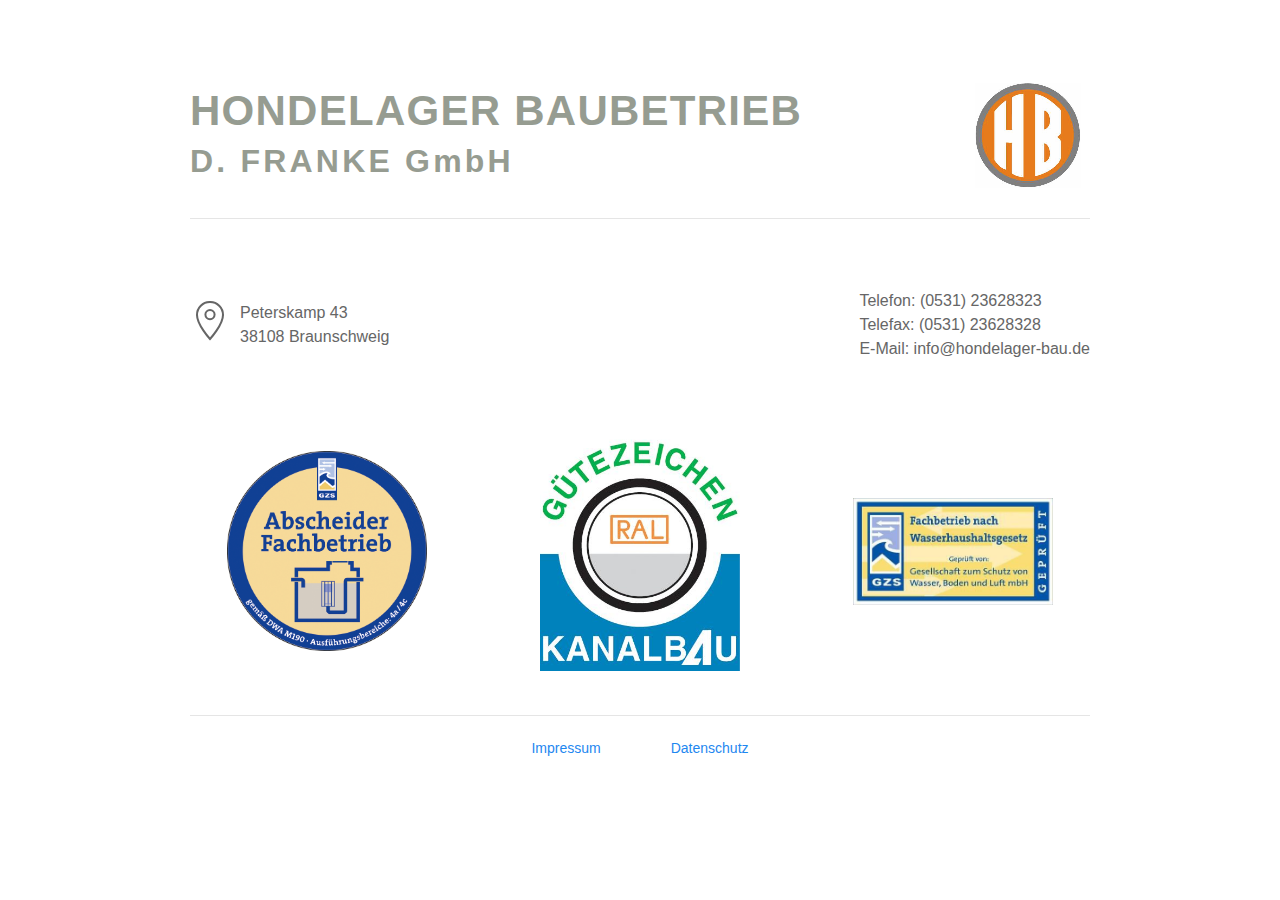
<file: index.html>
<!doctype html>
<html lang="de">
    <head>
        <title>Hondelager Baubetrieb</title>
        <meta charset="utf-8">
        <meta name="viewport" content="width=device-width, initial-scale=1">
        <link rel="stylesheet" href="css/uikit.min.css"/>
        <link rel="stylesheet" href="css/custom.css"/>
        <script src="js/uikit.min.js"></script>
        <script src="js/uikit-icons.min.js"></script>
    </head>
  <body>
  

<section class="uk-section uk-section-medium uk-section-center uk-container uk-container-small">
  

      <div class="uk-grid uk-grid-large uk-flex uk-flex-between uk-flex-middle" uk-grid>
        <div>
          <h1><strong>HONDELAGER BAUBETRIEB</strong></h1>
          <h2><strong>D.  FRANKE GmbH</strong></h2>
        </div>
        <div>
          <img data-src="img/logo.png" alt="Logo" uk-img>
      </div>
  </div>

<hr>
</section>
<section class="uk-section uk-section-medium uk-container uk-container-small uk-padding-remove-top uk-margin-bottom-large">

<div class="uk-grid uk-grid-large uk-flex uk-match-height uk-flex-between uk-flex-middle" uk-grid>

  <div>


      <div uk-grid>
    <div><span uk-icon="icon: location; ratio: 2"></span></div>
    <div class="uk-padding-remove-left uk-margin-small-left"><p>Peterskamp 43<br>38108 Braunschweig</p> </div>
    </div>


  </div>

<div>
  <p>
    Telefon: (0531) 23628323 <br>
    Telefax: (0531) 23628328 <br>
    E-Mail: info@hondelager-bau.de
  </p>
</div>

</div>


        
</section>

<section class="uk-section uk-section-medium uk-container uk-container-small uk-padding-remove-top uk-margin-bottom-large">



<div class="uk-child-width-expand@s uk-flex-middle uk-text-center uk-text-middle" uk-grid>
	<div>
      		<img data-src="img/logo3.png"  width="200" height="" alt="" uk-img >
	</div>
	<div>
		<img  data-src="img/logo2.JPG" width="200" height="" alt="" uk-img>
	</div>
    	<div>
		<img data-src="img/logo1.jpg" width="200" height=""  alt="" uk-img>      
    	</div>
</div>


<br>
<hr>


<div class="uk-grid uk-grid-large uk-flex uk-match-height uk-flex-center uk-flex-middle" uk-grid>

  <div>
    <p>

<a class="uk-text-small" href="impressum.html">Impressum</a>


    </p>
  </div>

<div>
  <p>
<a class="uk-text-small" href="datenschutz.html">Datenschutz</a>
  </p>
</div>

</div>


</section>

</body>


</html>
</file>
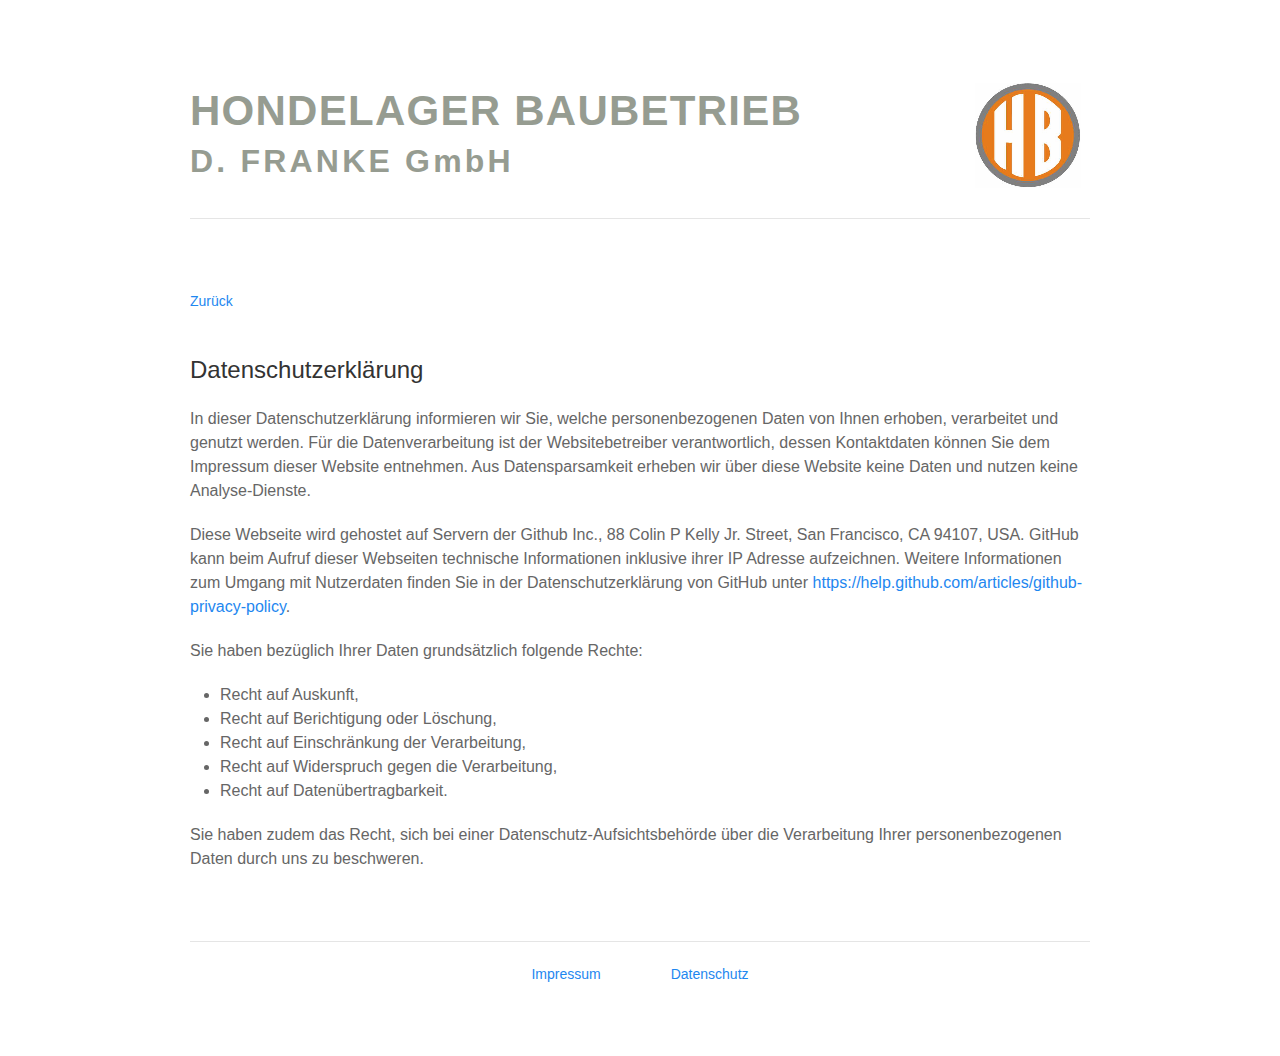
<file: datenschutz.html>
<!doctype html>
<html lang="de">
    <head>
        <title>Hondelager Baubetrieb</title>
        <meta charset="utf-8">
        <meta name="viewport" content="width=device-width, initial-scale=1">
        <link rel="stylesheet" href="css/uikit.min.css"/>
        <link rel="stylesheet" href="css/custom.css"/>
        <script src="js/uikit.min.js"></script>
        <script src="js/uikit-icons.min.js"></script>
    </head>
  <body>

  

<section class="uk-section uk-section-medium uk-section-center uk-container uk-container-small">
  

      <div class="uk-grid uk-grid-large uk-flex uk-flex-between uk-flex-middle" uk-grid>
        <div>
          <h1><strong>HONDELAGER BAUBETRIEB</strong></h1>
          <h2><strong>D.  FRANKE GmbH</strong></h2>
        </div>
        <div>
          <img data-src="img/logo.png" alt="Logo" uk-img>
      </div>
  </div>

<hr>
</section>
<section class="uk-section uk-section-medium uk-container uk-container-small uk-padding-remove-top uk-margin-bottom-large">
<a class="uk-text-small" href="index.html">Zurück</a>

      <h3>Datenschutzerklärung</h3>

      <p>
      In dieser Datenschutzerklärung informieren wir Sie, welche personenbezogenen Daten von Ihnen erhoben, verarbeitet und genutzt werden.
      Für die Datenverarbeitung ist der Websitebetreiber verantwortlich, dessen Kontaktdaten können Sie dem Impressum dieser Website entnehmen. Aus Datensparsamkeit erheben wir über diese Website keine Daten und nutzen keine Analyse-Dienste.
      </p>
      
      <p>Diese Webseite wird gehostet auf Servern der Github Inc., 88 Colin P Kelly Jr. Street, San Francisco, CA 94107, USA. 
      GitHub kann beim Aufruf dieser Webseiten technische Informationen inklusive ihrer IP Adresse aufzeichnen.
      Weitere Informationen zum Umgang mit Nutzerdaten finden Sie in der Datenschutzerklärung von GitHub unter <a href="https://help.github.com/articles/github-privacy-policy/">https://help.github.com/articles/github-privacy-policy</a>.</p>

      <p>
        Sie haben bezüglich Ihrer Daten grundsätzlich folgende Rechte:
        <ul>
          <li>Recht auf Auskunft,</li>
          <li>Recht auf Berichtigung oder Löschung,</li>
          <li>Recht auf Einschränkung der Verarbeitung,</li>
          <li>Recht auf Widerspruch gegen die Verarbeitung,</li>
          <li>Recht auf Datenübertragbarkeit.</li>
        </ul>
      </p>

      <p>Sie haben zudem das Recht, sich bei einer Datenschutz-Aufsichtsbehörde über die Verarbeitung Ihrer personenbezogenen Daten durch uns zu beschweren.</p>

        
</section>

<section class="uk-section uk-section-medium uk-container uk-container-small uk-padding-remove-top uk-margin-bottom-large">
<hr>
<div class="uk-grid uk-grid-large uk-flex uk-match-height uk-flex-center uk-flex-middle" uk-grid>

  <div>
    <p>

<a class="uk-text-small" href="impressum.html">Impressum</a>


    </p>
  </div>

<div>
  <p>
<a class="uk-text-small" href="datenschutz.html">Datenschutz</a>
  </p>
</div>

</div>


</section>

</body>



  </body>
</html>
</file>
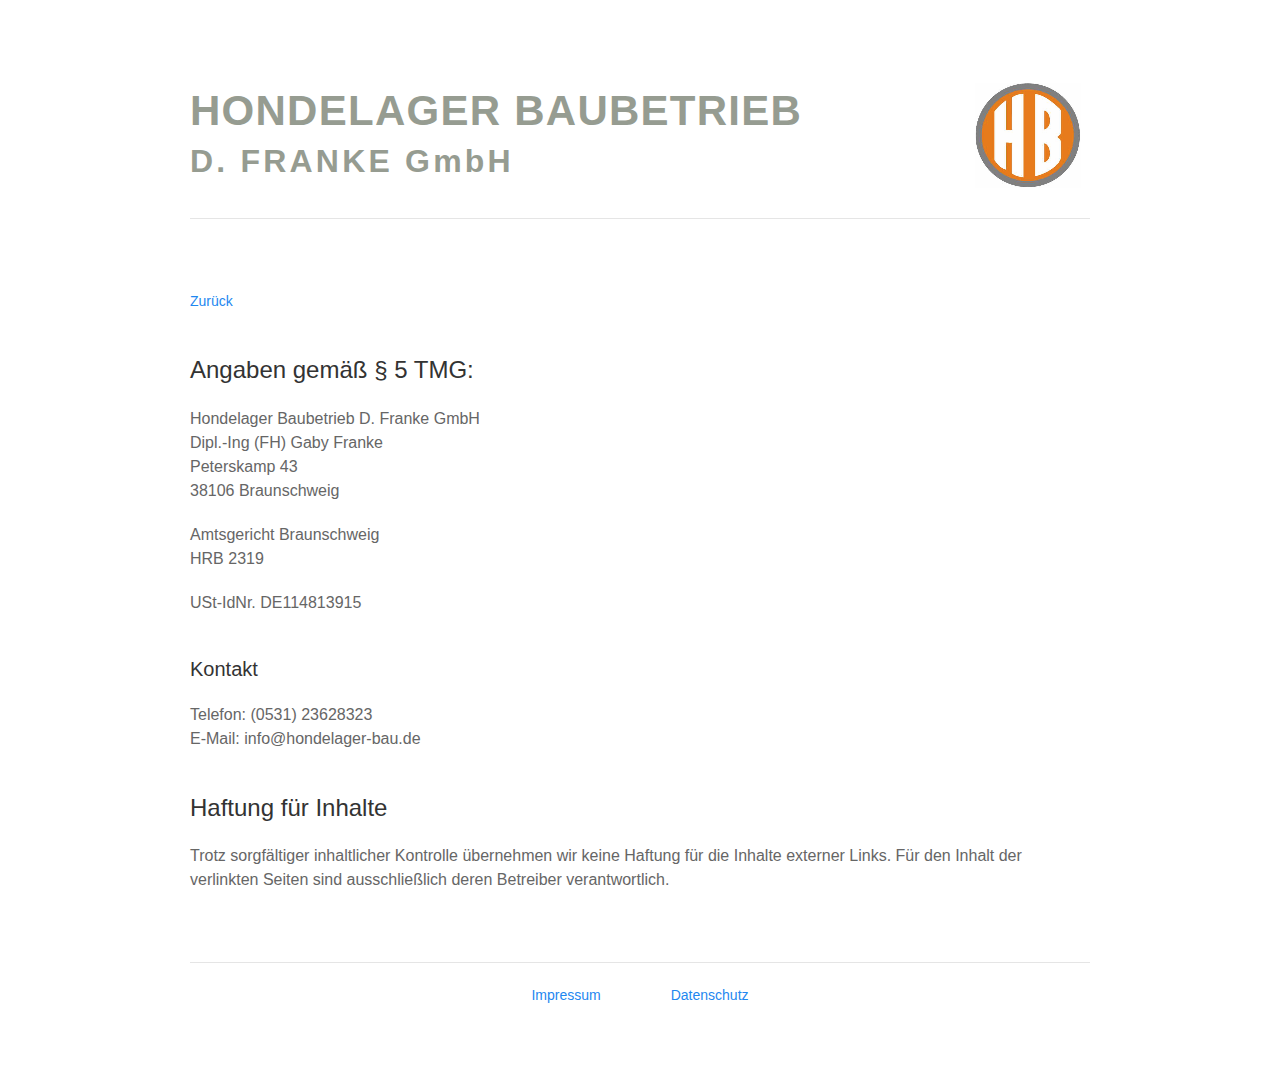
<file: impressum.html>
<!doctype html>
<html lang="de">
    <head>
        <title>Hondelager Baubetrieb</title>
        <meta charset="utf-8">
        <meta name="viewport" content="width=device-width, initial-scale=1">
        <link rel="stylesheet" href="css/uikit.min.css"/>
        <link rel="stylesheet" href="css/custom.css"/>
        <script src="js/uikit.min.js"></script>
        <script src="js/uikit-icons.min.js"></script>
    </head>
  <body>

  
<section class="uk-section uk-section-medium uk-section-center uk-container uk-container-small">
  

      <div class="uk-grid uk-grid-large uk-flex uk-flex-between uk-flex-middle" uk-grid>
        <div>
          <h1><strong>HONDELAGER BAUBETRIEB</strong></h1>
          <h2><strong>D.  FRANKE GmbH</strong></h2>
        </div>
        <div>
          <img data-src="img/logo.png" alt="Logo" uk-img>
      </div>
  </div>

<hr>
</section>
<section class="uk-section uk-section-medium uk-container uk-container-small uk-padding-remove-top uk-margin-bottom-large">
<a class="uk-text-small" href="index.html">Zurück</a>
<h3>Angaben gemäß § 5 TMG:</h3>
      <p>Hondelager Baubetrieb D. Franke GmbH<br>Dipl.-Ing (FH) Gaby Franke<br>Peterskamp 43<br>38106 Braunschweig</p>
      <p>Amtsgericht Braunschweig<br>HRB 2319</p>
      <p>USt-IdNr. DE114813915</p>
      <h4>Kontakt</h4>
      <p>Telefon: (0531) 23628323<br> E-Mail: info@hondelager-bau.de</p>
      <h3>Haftung für Inhalte</h3>
      <p>Trotz sorgfältiger inhaltlicher Kontrolle übernehmen wir keine Haftung für die Inhalte externer Links. Für den Inhalt der verlinkten Seiten sind ausschließlich deren Betreiber verantwortlich.</p>
</section>

<section class="uk-section uk-section-medium uk-container uk-container-small uk-padding-remove-top uk-margin-bottom-large">
<hr>
<div class="uk-grid uk-grid-large uk-flex uk-match-height uk-flex-center uk-flex-middle" uk-grid>

  <div>
    <p>

<a class="uk-text-small" href="impressum.html">Impressum</a>


    </p>
  </div>

<div>
  <p>
<a class="uk-text-small" href="datenschutz.html">Datenschutz</a>
  </p>
</div>

</div>


</section>

</body>



  </body>
</html>
</file>
<file: css/custom.css>
h1 {
  color:#969c91;
  font-family: 'Arial Black', Gadget, sans-serif;
 
  letter-spacing: 0.03em;
  margin-bottom: 5px !important; 
  
  
}
h2 {
  color:#969c91;
  font-family: 'Arial', Gadget, sans-serif;

  letter-spacing: 0.1em;
  margin-top: 0px !important; 
  
}

html {
	overflow-y: scroll; 
}
</file>
